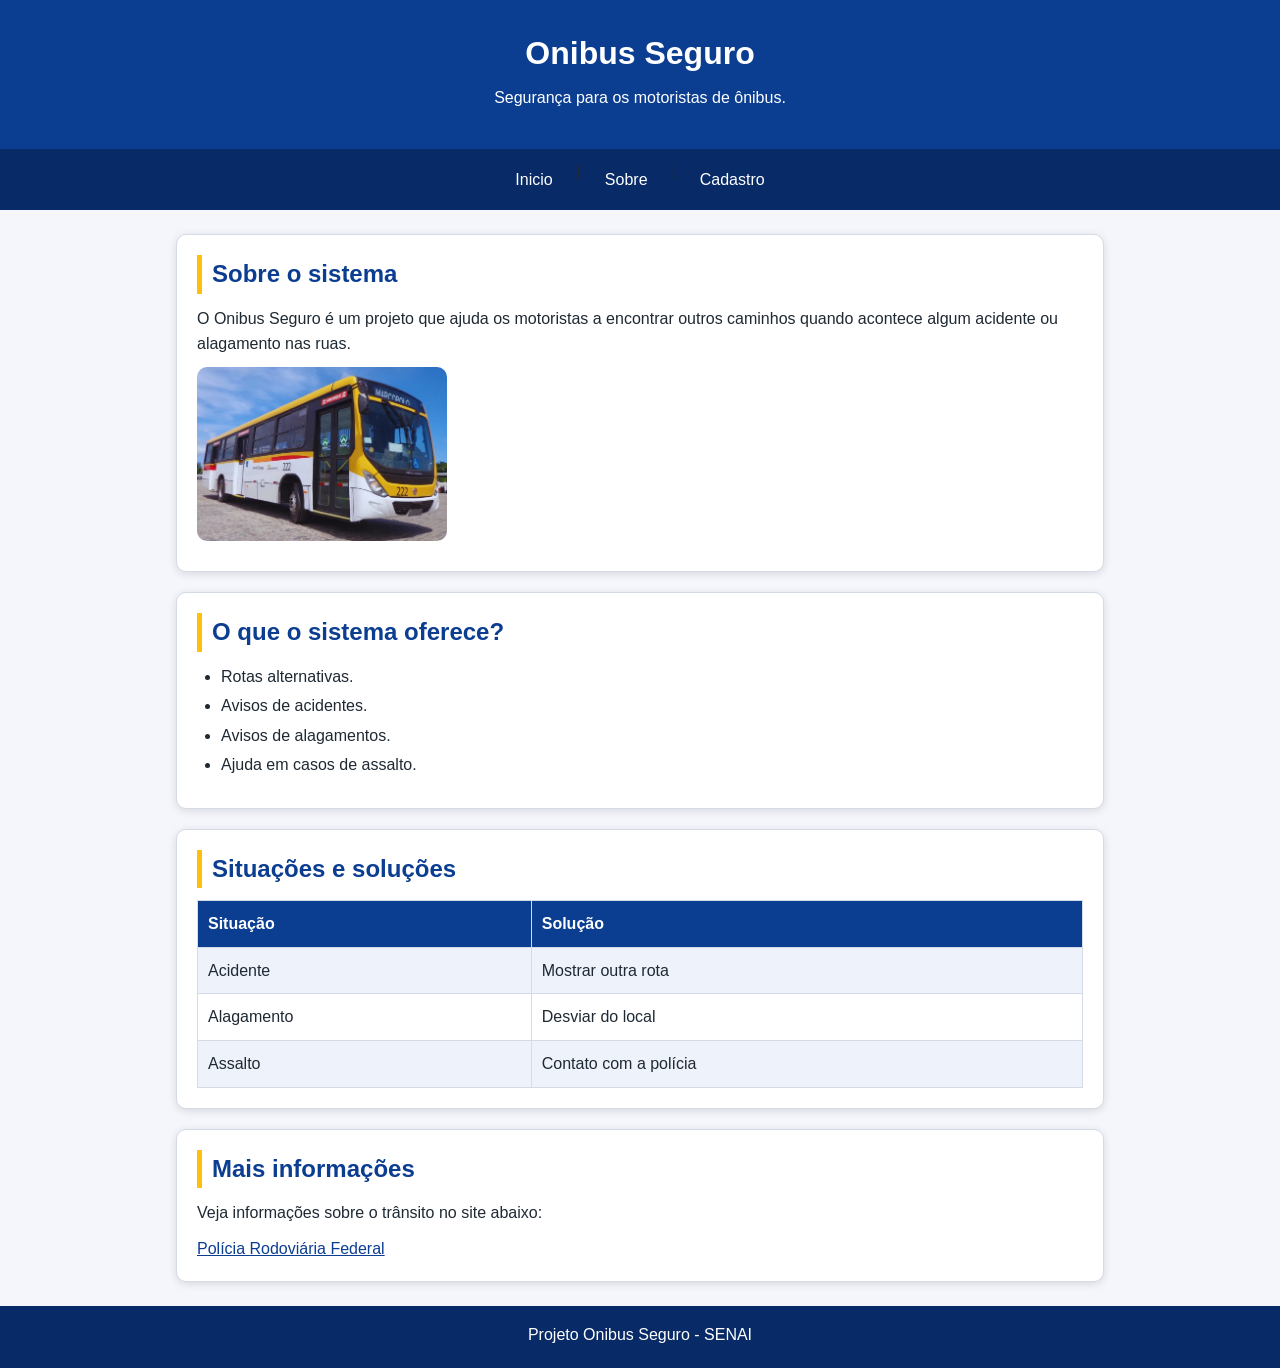
<file: index.html>
<!DOCTYPE html>
<html>
<head>
    <title>Onibus Seguro</title>
    <link rel="stylesheet" href="css/style.css">
    <meta charset="UTF-8">
</head>

<body>

    <header>
        <h1>Onibus Seguro</h1>
        <p>Segurança para os motoristas de ônibus.</p>
    </header>
    <nav>
        <a href="index.html">Inicio</a> |
        <a href="Sobre.html">Sobre</a> |
        <a href="cadastro.html">Cadastro</a>
    </nav>
    <main>
        <section>
            <h2>Sobre o sistema</h2>
            <p>
                O Onibus Seguro é um projeto que ajuda os motoristas
                a encontrar outros caminhos quando acontece algum
                acidente ou alagamento nas ruas.
            </p>
            <img src="img/onibus.png" alt="Foto de um onibus" width="250">
        </section>
        <section>
            <h2>O que o sistema oferece?</h2>
            <ul>
                <li>Rotas alternativas.</li>
                <li>Avisos de acidentes.</li>
                <li>Avisos de alagamentos.</li>
                <li>Ajuda em casos de assalto.</li>
            </ul>
        </section>
        <section>
            <h2>Situações e soluções</h2>
            <table border="1">
                <tr>
                    <th>Situação</th>
                    <th>Solução</th>
                </tr>
                <tr>
                    <td>Acidente</td>
                    <td>Mostrar outra rota</td>
                </tr>
                <tr>
                    <td>Alagamento</td>
                    <td>Desviar do local</td>
                </tr>
                <tr>
                    <td>Assalto</td>
                    <td>Contato com a polícia</td>
                </tr>
            </table>
        </section>
        <section>
            <h2>Mais informações</h2>
            <p>Veja informações sobre o trânsito no site abaixo:</p>
            <a href="https://www.gov.br/prf/pt-br">
                Polícia Rodoviária Federal
            </a>
        </section>
    </main>
    <footer>
        <p>Projeto Onibus Seguro - SENAI</p>
    </footer>
</body>
</html>
</file>
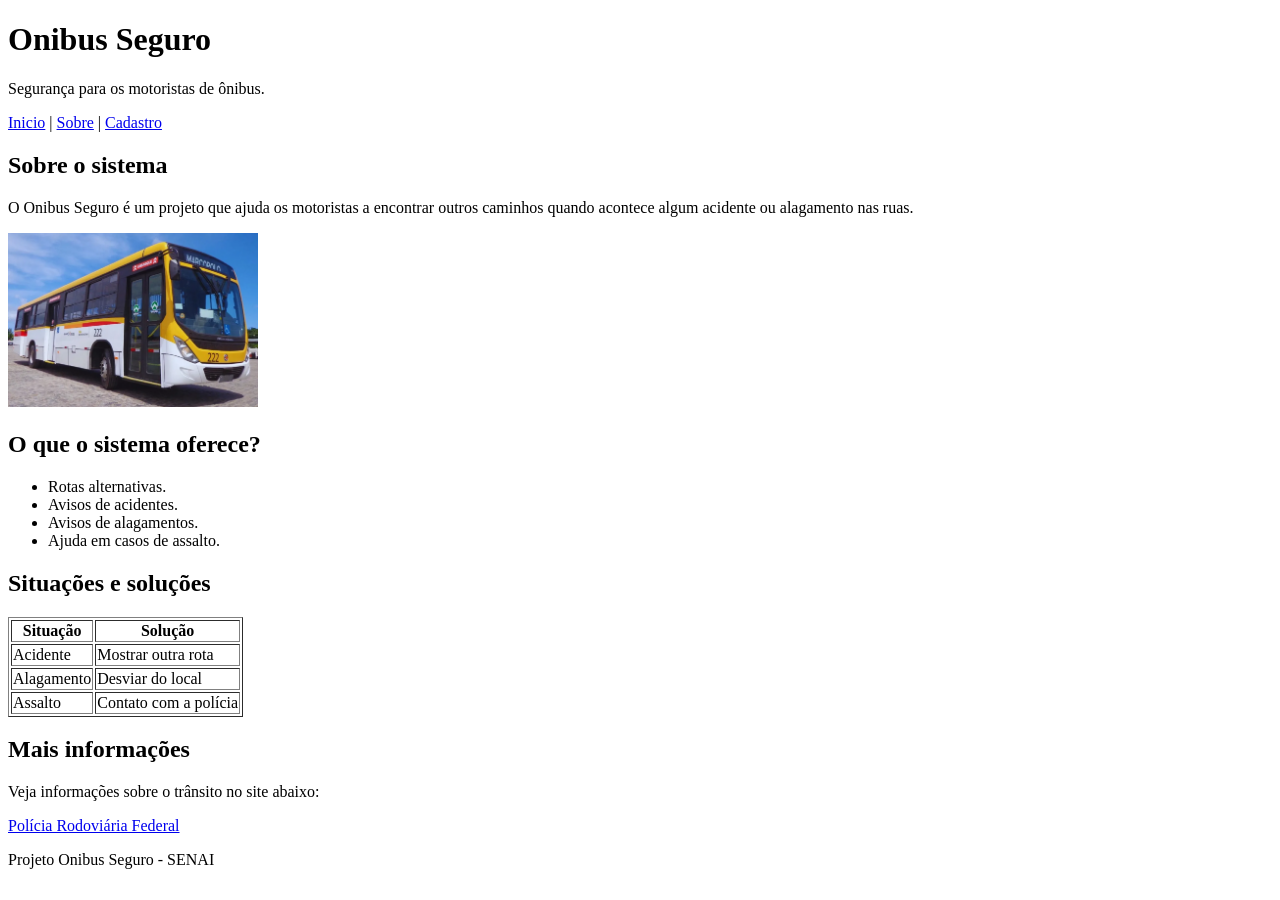
<file: projeto-nibus-Seguro/index.html>
<!DOCTYPE html>
<html>
<head>
    <title>Onibus Seguro</title>
    <meta charset="UTF-8">
</head>

<body>

    <header>
        <h1>Onibus Seguro</h1>
        <p>Segurança para os motoristas de ônibus.</p>
    </header>
    <nav>
        <a href="index.html">Inicio</a> |
        <a href="/projeto-nibus-Seguro/Sobre.html">Sobre</a> |
        <a href="/projeto-nibus-Seguro/cadastro.html">Cadastro</a>
    </nav>
    <main>
        <section>
            <h2>Sobre o sistema</h2>
            <p>
                O Onibus Seguro é um projeto que ajuda os motoristas
                a encontrar outros caminhos quando acontece algum
                acidente ou alagamento nas ruas.
            </p>
            <img src="/projeto-nibus-Seguro/img/onibus.png" alt="Foto de um onibus" width="250">
        </section>
        <section>
            <h2>O que o sistema oferece?</h2>
            <ul>
                <li>Rotas alternativas.</li>
                <li>Avisos de acidentes.</li>
                <li>Avisos de alagamentos.</li>
                <li>Ajuda em casos de assalto.</li>
            </ul>
        </section>
        <section>
            <h2>Situações e soluções</h2>
            <table border="1">
                <tr>
                    <th>Situação</th>
                    <th>Solução</th>
                </tr>
                <tr>
                    <td>Acidente</td>
                    <td>Mostrar outra rota</td>
                </tr>
                <tr>
                    <td>Alagamento</td>
                    <td>Desviar do local</td>
                </tr>
                <tr>
                    <td>Assalto</td>
                    <td>Contato com a polícia</td>
                </tr>
            </table>
        </section>
        <section>
            <h2>Mais informações</h2>
            <p>Veja informações sobre o trânsito no site abaixo:</p>
            <a href="https://www.gov.br/prf/pt-br">
                Polícia Rodoviária Federal
            </a>
        </section>
    </main>
    <footer>
        <p>Projeto Onibus Seguro - SENAI</p>
    </footer>
</body>
</html>
</file>
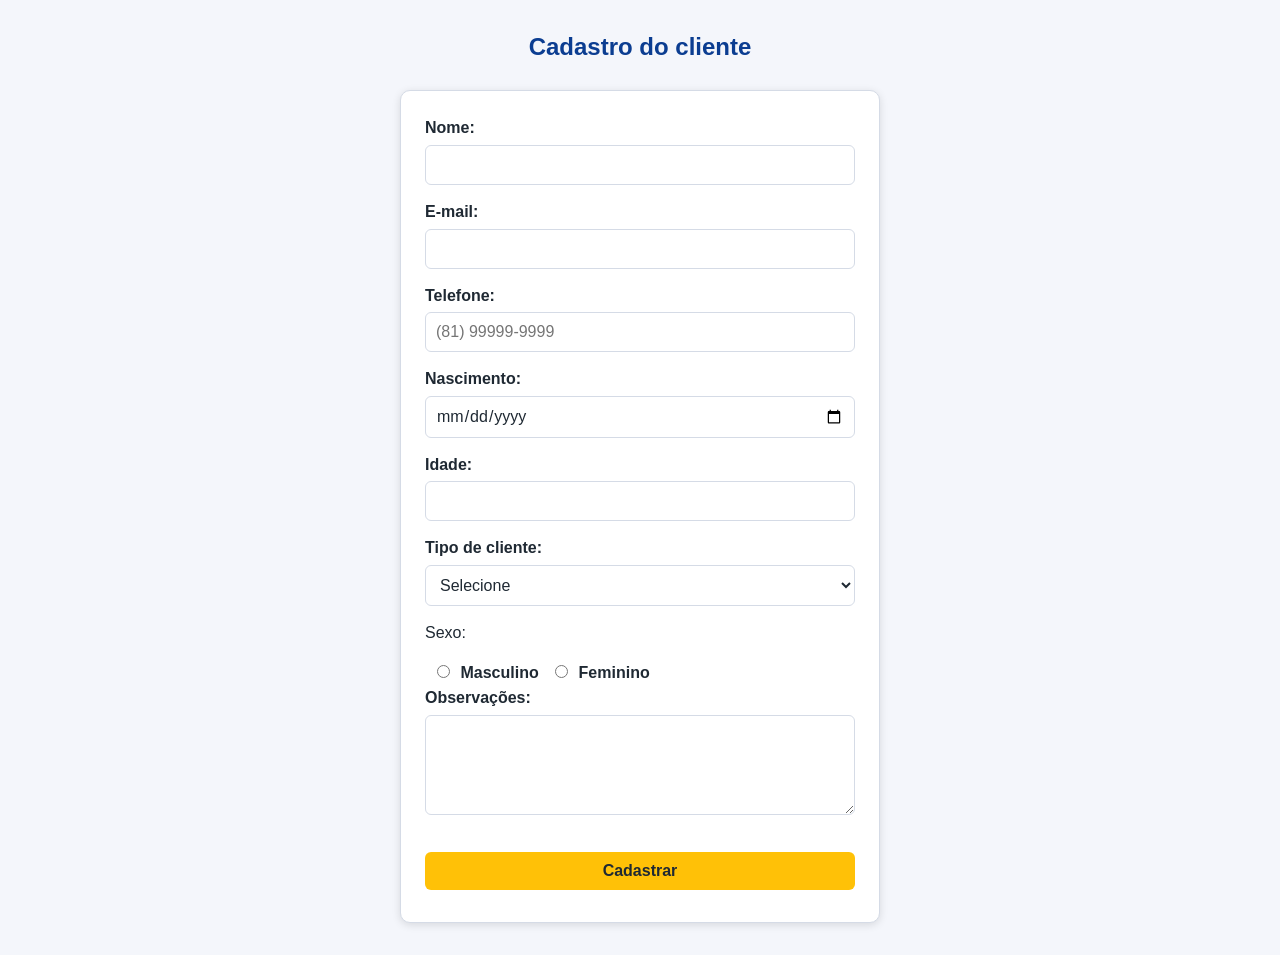
<file: cadastro.html>
<!DOCTYPE html>
<html lang="pt-BR">
<head>
    <meta charset="UTF-8">
    <meta name="viewport" content="width=device-width, initial-scale=1.0">
    <title>Cadastro do cliente</title>
    <link rel="stylesheet" href="css/style.css">
</head>

<body>
    <h2>Cadastro do cliente</h2>

    <form action="#" method="post">

        <p>
            <label for="nome">Nome:</label><br>
            <input type="text" id="nome" name="nome"
            required minlength="3">
        </p>

        <p>
            <label for="email">E-mail:</label><br>
            <input type="email" id="email" name="email"
            required>
        </p>

        <p>
            <label for="tel">Telefone:</label><br>
            <input type="tel" id="tel" name="tel"
            placeholder="(81) 99999-9999">
        </p>

        <p>
            <label for="nasc">Nascimento:</label><br>
            <input type="date" id="nasc" name="nasc">
        </p>

        <p>
            <label for="idade">Idade:</label><br>
            <input type="number" id="idade" name="idade"
            min="1" max="120">
        </p>

        <p>
            <label for="tipo">Tipo de cliente:</label><br>
            <select id="tipo" name="tipo">
                <option value="">Selecione</option>
                <option value="aluno">Aluno</option>
                <option value="professor">Professor</option>
                <option value="funcionario">Funcionário</option>
            </select>
        </p>

        <p>Sexo:</p>
        <input type="radio" id="masculino" name="sexo" value="masculino">
        <label for="masculino">Masculino</label>

        <input type="radio" id="feminino" name="sexo" value="feminino">
        <label for="feminino">Feminino</label>

        <p>
            <label for="observacoes">Observações:</label><br>
            <textarea id="observacoes" name="observacoes"></textarea>
        </p>

        <button type="submit">Cadastrar</button>

    </form>
</body>
</html>
</file>
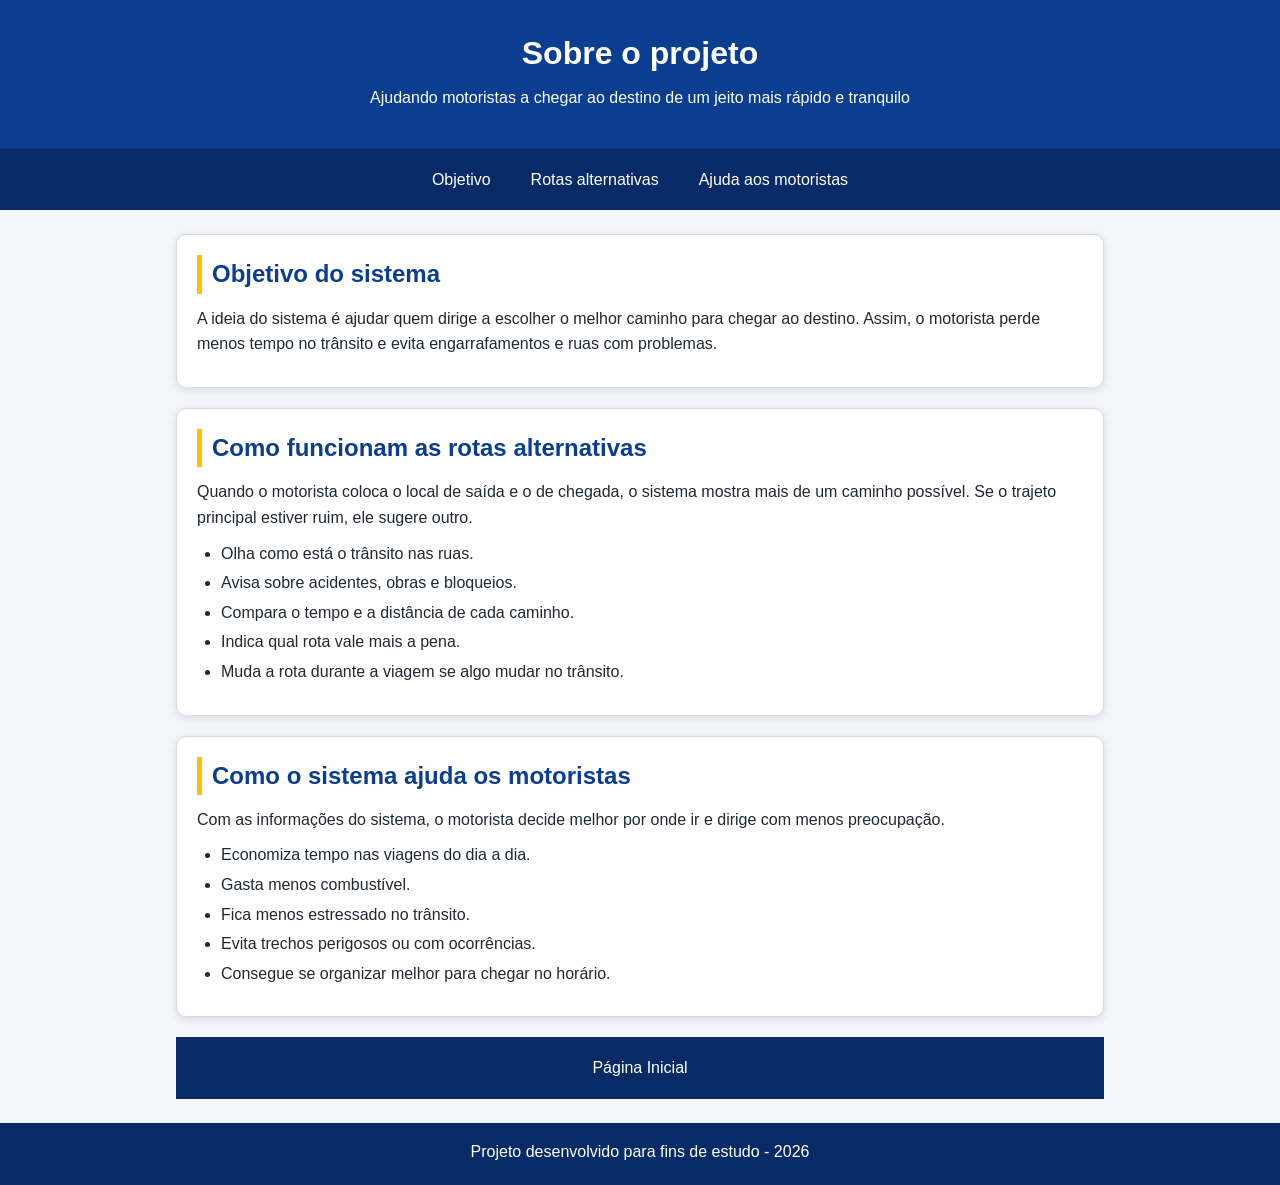
<file: Sobre.html>
<!DOCTYPE html>
<html lang="pt-BR">
<head>
  <meta charset="UTF-8">
  <meta name="viewport" content="width=device-width, initial-scale=1.0">
  <title>Sobre o projeto</title>
  <link rel="stylesheet" href="css/style.css">
</head>

<body>

  <header>
    <h1>Sobre o projeto</h1>
    <p>Ajudando motoristas a chegar ao destino de um jeito mais rápido e tranquilo</p>
  </header>

  <nav>
    <a href="#objetivo">Objetivo</a>
    <a href="#rotas">Rotas alternativas</a>
    <a href="#motoristas">Ajuda aos motoristas</a>
  </nav>

  <main>

    <!-- Objetivo do sistema -->
    <section id="objetivo">
      <h2>Objetivo do sistema</h2>
      <p>
        A ideia do sistema é ajudar quem dirige a escolher o melhor caminho
        para chegar ao destino. Assim, o motorista perde menos tempo no
        trânsito e evita engarrafamentos e ruas com problemas.
      </p>
    </section>

    <!-- Rotas alternativas -->
    <section id="rotas">
      <h2>Como funcionam as rotas alternativas</h2>
      <p>
        Quando o motorista coloca o local de saída e o de chegada, o sistema
        mostra mais de um caminho possível. Se o trajeto principal estiver
        ruim, ele sugere outro.
      </p>
      <ul>
        <li>Olha como está o trânsito nas ruas.</li>
        <li>Avisa sobre acidentes, obras e bloqueios.</li>
        <li>Compara o tempo e a distância de cada caminho.</li>
        <li>Indica qual rota vale mais a pena.</li>
        <li>Muda a rota durante a viagem se algo mudar no trânsito.</li>
      </ul>
    </section>

    <!-- Como ajuda os motoristas -->
    <section id="motoristas">
      <h2>Como o sistema ajuda os motoristas</h2>
      <p>
        Com as informações do sistema, o motorista decide melhor por onde
        ir e dirige com menos preocupação.
      </p>
      <ul>
        <li>Economiza tempo nas viagens do dia a dia.</li>
        <li>Gasta menos combustível.</li>
        <li>Fica menos estressado no trânsito.</li>
        <li>Evita trechos perigosos ou com ocorrências.</li>
        <li>Consegue se organizar melhor para chegar no horário.</li>
      </ul>
    </section>
      <nav>
    <a href="index.html">Página Inicial</a>
  </nav>

  </main>

  <footer>
    <p>Projeto desenvolvido para fins de estudo - 2026</p>
  </footer>

</body>
</html>
</file>
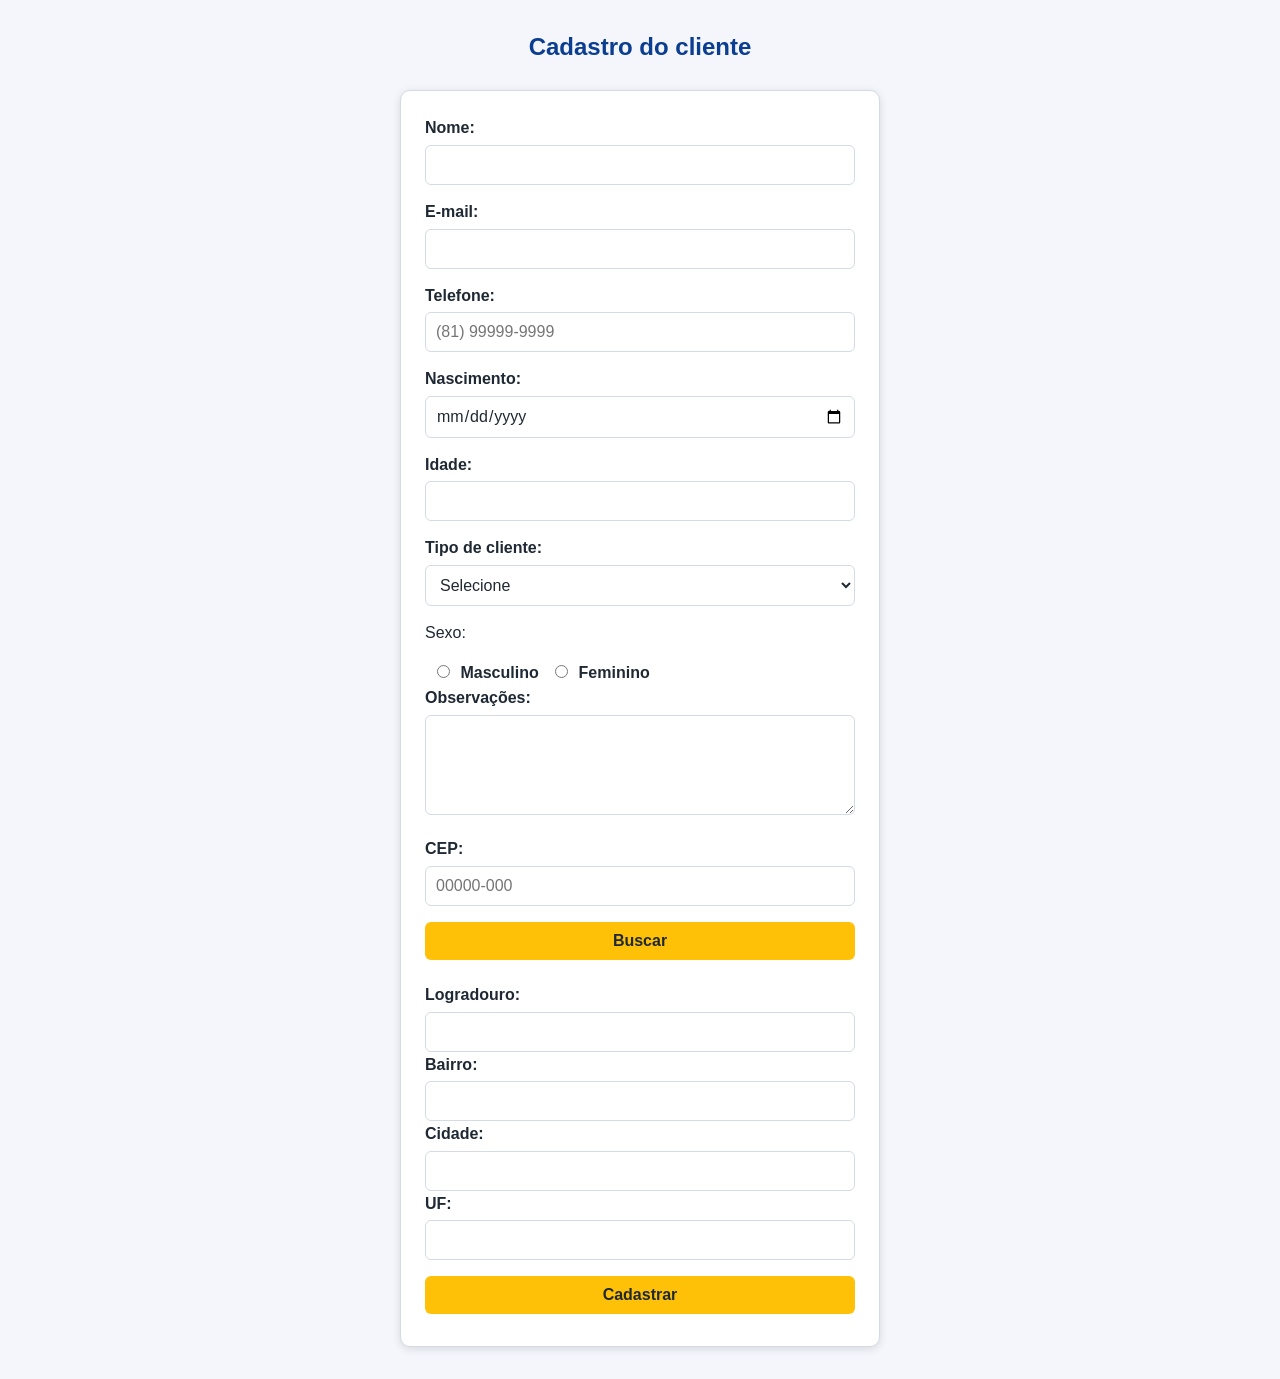
<file: atividade1senai/cadastro.html>
<!DOCTYPE html>
<html lang="pt-BR">
<head>
    <meta charset="UTF-8">
    <meta name="viewport" content="width=device-width, initial-scale=1.0">
    <title>Cadastro do cliente</title>
    <link rel="stylesheet" href="css/style.css">
</head>

<body>
    <h2>Cadastro do cliente</h2>

    <form action="#" method="post">

        <p>
            <label for="nome">Nome:</label><br>
            <input type="text" id="nome" name="nome"
            required minlength="3">
        </p>

        <p>
            <label for="email">E-mail:</label><br>
            <input type="email" id="email" name="email"
            required>
        </p>

        <p>
            <label for="tel">Telefone:</label><br>
            <input type="tel" id="tel" name="tel"
            placeholder="(81) 99999-9999">
        </p>

        <p>
            <label for="nasc">Nascimento:</label><br>
            <input type="date" id="nasc" name="nasc">
        </p>

        <p>
            <label for="idade">Idade:</label><br>
            <input type="number" id="idade" name="idade"
            min="1" max="120">
        </p>

        <p>
            <label for="tipo">Tipo de cliente:</label><br>
            <select id="tipo" name="tipo">
                <option value="">Selecione</option>
                <option value="aluno">Aluno</option>
                <option value="professor">Professor</option>
                <option value="funcionario">Funcionário</option>
            </select>
        </p>

        <p>Sexo:</p>
        <input type="radio" id="masculino" name="sexo" value="masculino">
        <label for="masculino">Masculino</label>

        <input type="radio" id="feminino" name="sexo" value="feminino">
        <label for="feminino">Feminino</label>

        <p>
            <label for="observacoes">Observações:</label><br>
            <textarea id="observacoes" name="observacoes"></textarea>
        </p>

        <label for="cep">CEP:</label>
        <input type="text" id="cep" maxlength="9" placeholder="00000-000">
        <button type="button" onclick="buscarCep()">Buscar</button>
        <p id="mensagem-erro" style="color: red; font-weight: bold;"></p>

        <label for="logradouro">Logradouro:</label>
        <input type="text" id="logradouro" readonly>

        <label for="bairro">Bairro:</label>
        <input type="text" id="bairro" readonly>

        <label for="cidade">Cidade:</label>
        <input type="text" id="cidade" readonly>

        <label for="uf">UF:</label>
        <input type="text" id="uf" readonly>

        <button type="submit">Cadastrar</button>

    </form>
</body>
</html>
</file>
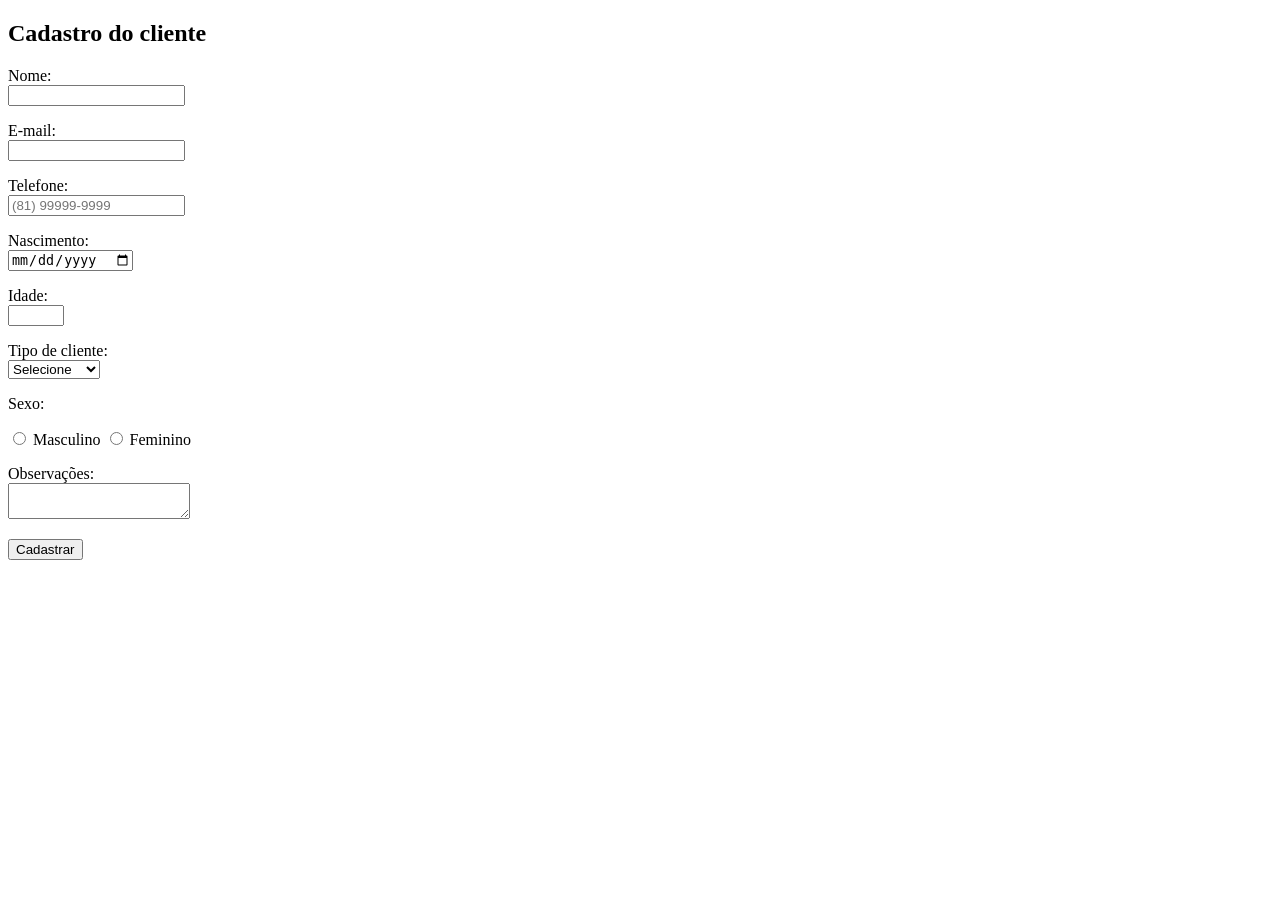
<file: projeto-nibus-Seguro/cadastro.html>
<!DOCTYPE html>
<html lang="pt-BR">
<head>
    <meta charset="UTF-8">
    <meta name="viewport" content="width=device-width, initial-scale=1.0">
    <title>Cadastro do cliente</title>
</head>

<body>
    <h2>Cadastro do cliente</h2>

    <form action="#" method="post">

        <p>
            <label for="nome">Nome:</label><br>
            <input type="text" id="nome" name="nome"
            required minlength="3">
        </p>

        <p>
            <label for="email">E-mail:</label><br>
            <input type="email" id="email" name="email"
            required>
        </p>

        <p>
            <label for="tel">Telefone:</label><br>
            <input type="tel" id="tel" name="tel"
            placeholder="(81) 99999-9999">
        </p>

        <p>
            <label for="nasc">Nascimento:</label><br>
            <input type="date" id="nasc" name="nasc">
        </p>

        <p>
            <label for="idade">Idade:</label><br>
            <input type="number" id="idade" name="idade"
            min="1" max="120">
        </p>

        <p>
            <label for="tipo">Tipo de cliente:</label><br>
            <select id="tipo" name="tipo">
                <option value="">Selecione</option>
                <option value="aluno">Aluno</option>
                <option value="professor">Professor</option>
                <option value="funcionario">Funcionário</option>
            </select>
        </p>

        <p>Sexo:</p>
        <input type="radio" id="masculino" name="sexo" value="masculino">
        <label for="masculino">Masculino</label>

        <input type="radio" id="feminino" name="sexo" value="feminino">
        <label for="feminino">Feminino</label>

        <p>
            <label for="observacoes">Observações:</label><br>
            <textarea id="observacoes" name="observacoes"></textarea>
        </p>

        <button type="submit">Cadastrar</button>

    </form>
</body>
</html>
</file>
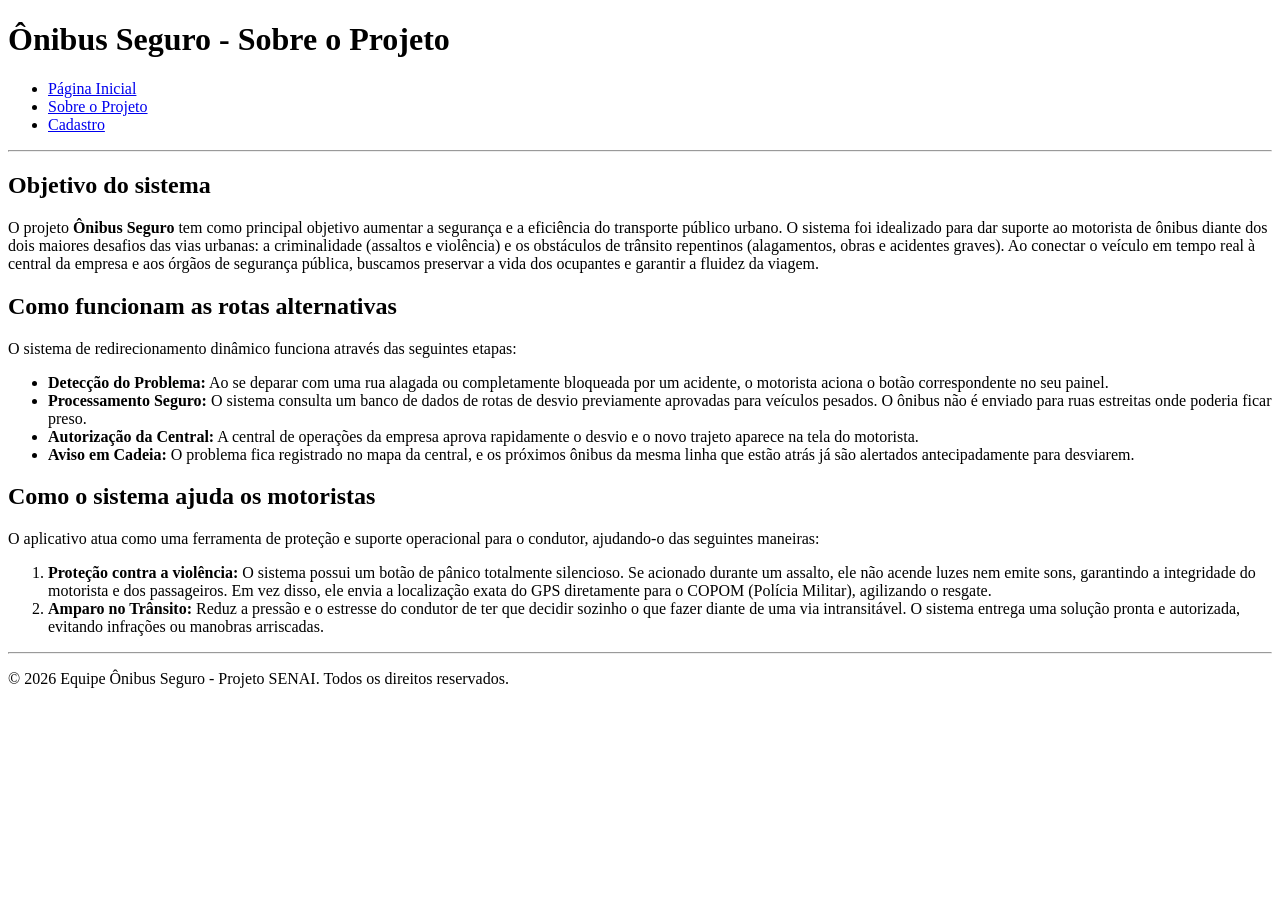
<file: projeto-nibus-Seguro/Sobre.html>
<!DOCTYPE html>
<html lang="pt-BR">
<head>
    <meta charset="UTF-8">
    <meta name="viewport" content="width=device-width, initial-scale=1.0">
    <title>Sobre o Projeto - Ônibus Seguro</title>
</head>
<body>
    <header>
        <h1>Ônibus Seguro - Sobre o Projeto</h1>
        <nav>
            <ul>
                <li><a href="index.html">Página Inicial</a></li>
                <li><a href="sobre.html">Sobre o Projeto</a></li>
                <li><a href="cadastro.html">Cadastro</a></li>
            </ul>
        </nav>
    </header>
    <hr>
    <main>
        <!-- Seção 1: Objetivo do sistema -->
        <section>
            <h2>Objetivo do sistema</h2>
            <p>
                O projeto <strong>Ônibus Seguro</strong> tem como principal objetivo aumentar a segurança e a eficiência do transporte público urbano. 
                O sistema foi idealizado para dar suporte ao motorista de ônibus diante dos dois maiores desafios das vias urbanas: 
                a criminalidade (assaltos e violência) e os obstáculos de trânsito repentinos (alagamentos, obras e acidentes graves). 
                Ao conectar o veículo em tempo real à central da empresa e aos órgãos de segurança pública, buscamos preservar a vida 
                dos ocupantes e garantir a fluidez da viagem.
            </p>
        </section>
        <!-- Seção 2: Como funcionam as rotas alternativas -->
        <section>
            <h2>Como funcionam as rotas alternativas</h2>
            <p>O sistema de redirecionamento dinâmico funciona através das seguintes etapas:</p>
            <ul>
                <li><strong>Detecção do Problema:</strong> Ao se deparar com uma rua alagada ou completamente bloqueada por um acidente, o motorista aciona o botão correspondente no seu painel.</li>
                <li><strong>Processamento Seguro:</strong> O sistema consulta um banco de dados de rotas de desvio previamente aprovadas para veículos pesados. O ônibus não é enviado para ruas estreitas onde poderia ficar preso.</li>
                <li><strong>Autorização da Central:</strong> A central de operações da empresa aprova rapidamente o desvio e o novo trajeto aparece na tela do motorista.</li>
                <li><strong>Aviso em Cadeia:</strong> O problema fica registrado no mapa da central, e os próximos ônibus da mesma linha que estão atrás já são alertados antecipadamente para desviarem.</li>
            </ul>
        </section>
        <!-- Seção 3: Como o sistema ajuda os motoristas -->
        <section>
            <h2>Como o sistema ajuda os motoristas</h2>
            <p>O aplicativo atua como uma ferramenta de proteção e suporte operacional para o condutor, ajudando-o das seguintes maneiras:</p>
            <ol>
                <li>
                    <strong>Proteção contra a violência:</strong> O sistema possui um botão de pânico totalmente silencioso. 
                    Se acionado durante um assalto, ele não acende luzes nem emite sons, garantindo a integridade do motorista e dos passageiros. 
                    Em vez disso, ele envia a localização exata do GPS diretamente para o COPOM (Polícia Militar), agilizando o resgate.
                </li>
                <li>
                    <strong>Amparo no Trânsito:</strong> Reduz a pressão e o estresse do condutor de ter que decidir sozinho o que fazer diante 
                    de uma via intransitável. O sistema entrega uma solução pronta e autorizada, evitando infrações ou manobras arriscadas.
                </li>
            </ol>
        </section>
    </main>
    <hr>
    <footer>
        <p>&copy; 2026 Equipe Ônibus Seguro - Projeto SENAI. Todos os direitos reservados.</p>
    </footer>
</body>
</html>
</file>
<file: css/style.css>
:root {
    --azul: #0b3d91;
    --azul-escuro: #082a66;
    --amarelo: #ffc107;
    --amarelo-escuro: #e0a800;
    --fundo: #f4f6fb;
    --texto: #1f2933;
    --branco: #ffffff;
    --cinza: #d5dbe6;
    --linha-par: #eef2fa;
    --destaque: #fff3cd;
    --sombra: 0 2px 8px rgba(0, 0, 0, 0.12);
    --sombra-forte: 0 6px 16px rgba(0, 0, 0, 0.18);
    --raio: 10px;
}

* {
    box-sizing: border-box;
    margin: 0;
    padding: 0;
}

body {
    font-family: Arial, Helvetica, sans-serif;
    line-height: 1.6;
    background-color: var(--fundo);
    color: var(--texto);
    min-height: 100vh;
    display: flex;
    flex-direction: column;
}

header {
    background-color: var(--azul);
    color: var(--branco);
    text-align: center;
    padding: 28px 16px;
}

header h1 {
    margin-bottom: 6px;
}

nav {
    background-color: var(--azul-escuro);
    display: flex;
    justify-content: center;
    flex-wrap: wrap;
    gap: 8px;
    padding: 10px;
}

nav a {
    color: var(--branco);
    text-decoration: none;
    padding: 8px 16px;
    border-radius: 6px;
    transition: background-color 0.2s, color 0.2s;
}

nav a:hover,
nav a:focus {
    background-color: var(--amarelo);
    color: var(--texto);
    outline: none;
}

main {
    flex: 1;
    width: 100%;
    max-width: 960px;
    margin: 24px auto;
    padding: 0 16px;
    display: flex;
    flex-direction: column;
    gap: 20px;
}

main section {
    background-color: var(--branco);
    border: 1px solid var(--cinza);
    border-radius: var(--raio);
    padding: 20px;
    box-shadow: var(--sombra);
    transition: box-shadow 0.2s, transform 0.2s;
}

main section:hover {
    box-shadow: var(--sombra-forte);
    transform: translateY(-2px);
}

main section h2 {
    color: var(--azul);
    border-left: 5px solid var(--amarelo);
    padding-left: 10px;
    margin-bottom: 12px;
}

p {
    margin-bottom: 10px;
}

ul,
ol {
    margin-left: 24px;
    margin-bottom: 10px;
}

li {
    margin-bottom: 4px;
}

a {
    color: var(--azul);
}

a:hover {
    text-decoration: none;
    color: var(--azul-escuro);
}

a:focus {
    outline: 3px solid var(--amarelo);
    outline-offset: 2px;
}

img {
    display: block;
    max-width: 100%;
    height: auto;
    border-radius: var(--raio);
    margin: 10px 0;
}

table {
    width: 100%;
    border-collapse: collapse;
    margin-top: 8px;
}

th,
td {
    border: 1px solid var(--cinza);
    padding: 10px;
    text-align: left;
}

th {
    background-color: var(--azul);
    color: var(--branco);
}

tr:nth-child(even) {
    background-color: var(--linha-par);
}

tr:hover {
    background-color: var(--destaque);
}

button {
    background-color: var(--amarelo);
    color: var(--texto);
    border: none;
    border-radius: 6px;
    padding: 10px 18px;
    font-size: 1rem;
    font-weight: bold;
    cursor: pointer;
    margin: 8px 0;
    transition: background-color 0.2s, transform 0.1s;
}

button:hover {
    background-color: var(--amarelo-escuro);
}

button:active {
    transform: scale(0.97);
}

button:focus {
    outline: 3px solid var(--azul);
    outline-offset: 2px;
}

body > h2 {
    text-align: center;
    color: var(--azul);
    margin: 28px 16px 8px;
}

form {
    width: 100%;
    max-width: 480px;
    margin: 16px auto 32px;
    background-color: var(--branco);
    border: 1px solid var(--cinza);
    border-radius: var(--raio);
    padding: 24px;
    box-shadow: var(--sombra);
}

form p {
    margin-bottom: 14px;
}

label {
    font-weight: bold;
}

input,
select,
textarea {
    width: 100%;
    padding: 10px;
    margin-top: 4px;
    border: 1px solid var(--cinza);
    border-radius: 6px;
    font-size: 1rem;
    font-family: inherit;
    background-color: var(--branco);
    color: var(--texto);
}

input[type="radio"] {
    width: auto;
    margin: 0 6px 0 12px;
}

textarea {
    min-height: 100px;
    resize: vertical;
}

input:hover,
select:hover,
textarea:hover {
    border-color: var(--azul);
}

input:focus,
select:focus,
textarea:focus {
    outline: 3px solid var(--amarelo);
    border-color: var(--azul);
}

form button {
    width: 100%;
    margin-top: 16px;
}

.filtros {
    display: flex;
    flex-wrap: wrap;
    gap: 8px;
    margin-bottom: 16px;
}

.filtros button {
    margin: 0;
}

.contador {
    font-weight: bold;
    color: var(--azul);
    margin-bottom: 12px;
}

.cards {
    display: flex;
    flex-wrap: wrap;
    gap: 16px;
}

.card {
    flex: 1 1 220px;
    background-color: var(--branco);
    border: 1px solid var(--cinza);
    border-radius: var(--raio);
    padding: 16px;
    box-shadow: var(--sombra);
    transition: box-shadow 0.2s, transform 0.2s;
}

.card:hover,
.card:focus {
    box-shadow: var(--sombra-forte);
    transform: translateY(-3px);
    outline: none;
}

.card h3 {
    color: var(--azul);
    margin-bottom: 6px;
}

details {
    background-color: var(--branco);
    border: 1px solid var(--cinza);
    border-radius: 6px;
    padding: 12px;
    margin-bottom: 8px;
}

summary {
    cursor: pointer;
    font-weight: bold;
    color: var(--azul);
}

summary:hover {
    color: var(--azul-escuro);
}

summary:focus {
    outline: 3px solid var(--amarelo);
    outline-offset: 2px;
}

footer {
    background-color: var(--azul-escuro);
    color: var(--branco);
    text-align: center;
    padding: 16px;
}

footer p {
    margin-bottom: 4px;
}

footer a {
    color: var(--amarelo);
}
</file>
<file: atividade1senai/css/style.css>
:root {
    --azul: #0b3d91;
    --azul-escuro: #082a66;
    --amarelo: #ffc107;
    --amarelo-escuro: #e0a800;
    --fundo: #f4f6fb;
    --texto: #1f2933;
    --branco: #ffffff;
    --cinza: #d5dbe6;
    --linha-par: #eef2fa;
    --destaque: #fff3cd;
    --sombra: 0 2px 8px rgba(0, 0, 0, 0.12);
    --sombra-forte: 0 6px 16px rgba(0, 0, 0, 0.18);
    --raio: 10px;
}

* {
    box-sizing: border-box;
    margin: 0;
    padding: 0;
}

body {
    font-family: Arial, Helvetica, sans-serif;
    line-height: 1.6;
    background-color: var(--fundo);
    color: var(--texto);
    min-height: 100vh;
    display: flex;
    flex-direction: column;
}

header {
    background-color: var(--azul);
    color: var(--branco);
    text-align: center;
    padding: 28px 16px;
}

header h1 {
    margin-bottom: 6px;
}

nav {
    background-color: var(--azul-escuro);
    display: flex;
    justify-content: center;
    flex-wrap: wrap;
    gap: 8px;
    padding: 10px;
}

nav a {
    color: var(--branco);
    text-decoration: none;
    padding: 8px 16px;
    border-radius: 6px;
    transition: background-color 0.2s, color 0.2s;
}

nav a:hover,
nav a:focus {
    background-color: var(--amarelo);
    color: var(--texto);
    outline: none;
}

main {
    flex: 1;
    width: 100%;
    max-width: 960px;
    margin: 24px auto;
    padding: 0 16px;
    display: flex;
    flex-direction: column;
    gap: 20px;
}

main section {
    background-color: var(--branco);
    border: 1px solid var(--cinza);
    border-radius: var(--raio);
    padding: 20px;
    box-shadow: var(--sombra);
    transition: box-shadow 0.2s, transform 0.2s;
}

main section:hover {
    box-shadow: var(--sombra-forte);
    transform: translateY(-2px);
}

main section h2 {
    color: var(--azul);
    border-left: 5px solid var(--amarelo);
    padding-left: 10px;
    margin-bottom: 12px;
}

p {
    margin-bottom: 10px;
}

ul,
ol {
    margin-left: 24px;
    margin-bottom: 10px;
}

li {
    margin-bottom: 4px;
}

a {
    color: var(--azul);
}

a:hover {
    text-decoration: none;
    color: var(--azul-escuro);
}

a:focus {
    outline: 3px solid var(--amarelo);
    outline-offset: 2px;
}

img {
    display: block;
    max-width: 100%;
    height: auto;
    border-radius: var(--raio);
    margin: 10px 0;
}

table {
    width: 100%;
    border-collapse: collapse;
    margin-top: 8px;
}

th,
td {
    border: 1px solid var(--cinza);
    padding: 10px;
    text-align: left;
}

th {
    background-color: var(--azul);
    color: var(--branco);
}

tr:nth-child(even) {
    background-color: var(--linha-par);
}

tr:hover {
    background-color: var(--destaque);
}

button {
    background-color: var(--amarelo);
    color: var(--texto);
    border: none;
    border-radius: 6px;
    padding: 10px 18px;
    font-size: 1rem;
    font-weight: bold;
    cursor: pointer;
    margin: 8px 0;
    transition: background-color 0.2s, transform 0.1s;
}

button:hover {
    background-color: var(--amarelo-escuro);
}

button:active {
    transform: scale(0.97);
}

button:focus {
    outline: 3px solid var(--azul);
    outline-offset: 2px;
}

body > h2 {
    text-align: center;
    color: var(--azul);
    margin: 28px 16px 8px;
}

form {
    width: 100%;
    max-width: 480px;
    margin: 16px auto 32px;
    background-color: var(--branco);
    border: 1px solid var(--cinza);
    border-radius: var(--raio);
    padding: 24px;
    box-shadow: var(--sombra);
}

form p {
    margin-bottom: 14px;
}

label {
    font-weight: bold;
}

input,
select,
textarea {
    width: 100%;
    padding: 10px;
    margin-top: 4px;
    border: 1px solid var(--cinza);
    border-radius: 6px;
    font-size: 1rem;
    font-family: inherit;
    background-color: var(--branco);
    color: var(--texto);
}

input[type="radio"] {
    width: auto;
    margin: 0 6px 0 12px;
}

textarea {
    min-height: 100px;
    resize: vertical;
}

input:hover,
select:hover,
textarea:hover {
    border-color: var(--azul);
}

input:focus,
select:focus,
textarea:focus {
    outline: 3px solid var(--amarelo);
    border-color: var(--azul);
}

form button {
    width: 100%;
    margin-top: 16px;
}

.filtros {
    display: flex;
    flex-wrap: wrap;
    gap: 8px;
    margin-bottom: 16px;
}

.filtros button {
    margin: 0;
}

.contador {
    font-weight: bold;
    color: var(--azul);
    margin-bottom: 12px;
}

.cards {
    display: flex;
    flex-wrap: wrap;
    gap: 16px;
}

.card {
    flex: 1 1 220px;
    background-color: var(--branco);
    border: 1px solid var(--cinza);
    border-radius: var(--raio);
    padding: 16px;
    box-shadow: var(--sombra);
    transition: box-shadow 0.2s, transform 0.2s;
}

.card:hover,
.card:focus {
    box-shadow: var(--sombra-forte);
    transform: translateY(-3px);
    outline: none;
}

.card h3 {
    color: var(--azul);
    margin-bottom: 6px;
}

details {
    background-color: var(--branco);
    border: 1px solid var(--cinza);
    border-radius: 6px;
    padding: 12px;
    margin-bottom: 8px;
}

summary {
    cursor: pointer;
    font-weight: bold;
    color: var(--azul);
}

summary:hover {
    color: var(--azul-escuro);
}

summary:focus {
    outline: 3px solid var(--amarelo);
    outline-offset: 2px;
}

footer {
    background-color: var(--azul-escuro);
    color: var(--branco);
    text-align: center;
    padding: 16px;
}

footer p {
    margin-bottom: 4px;
}

footer a {
    color: var(--amarelo);
}
</file>
